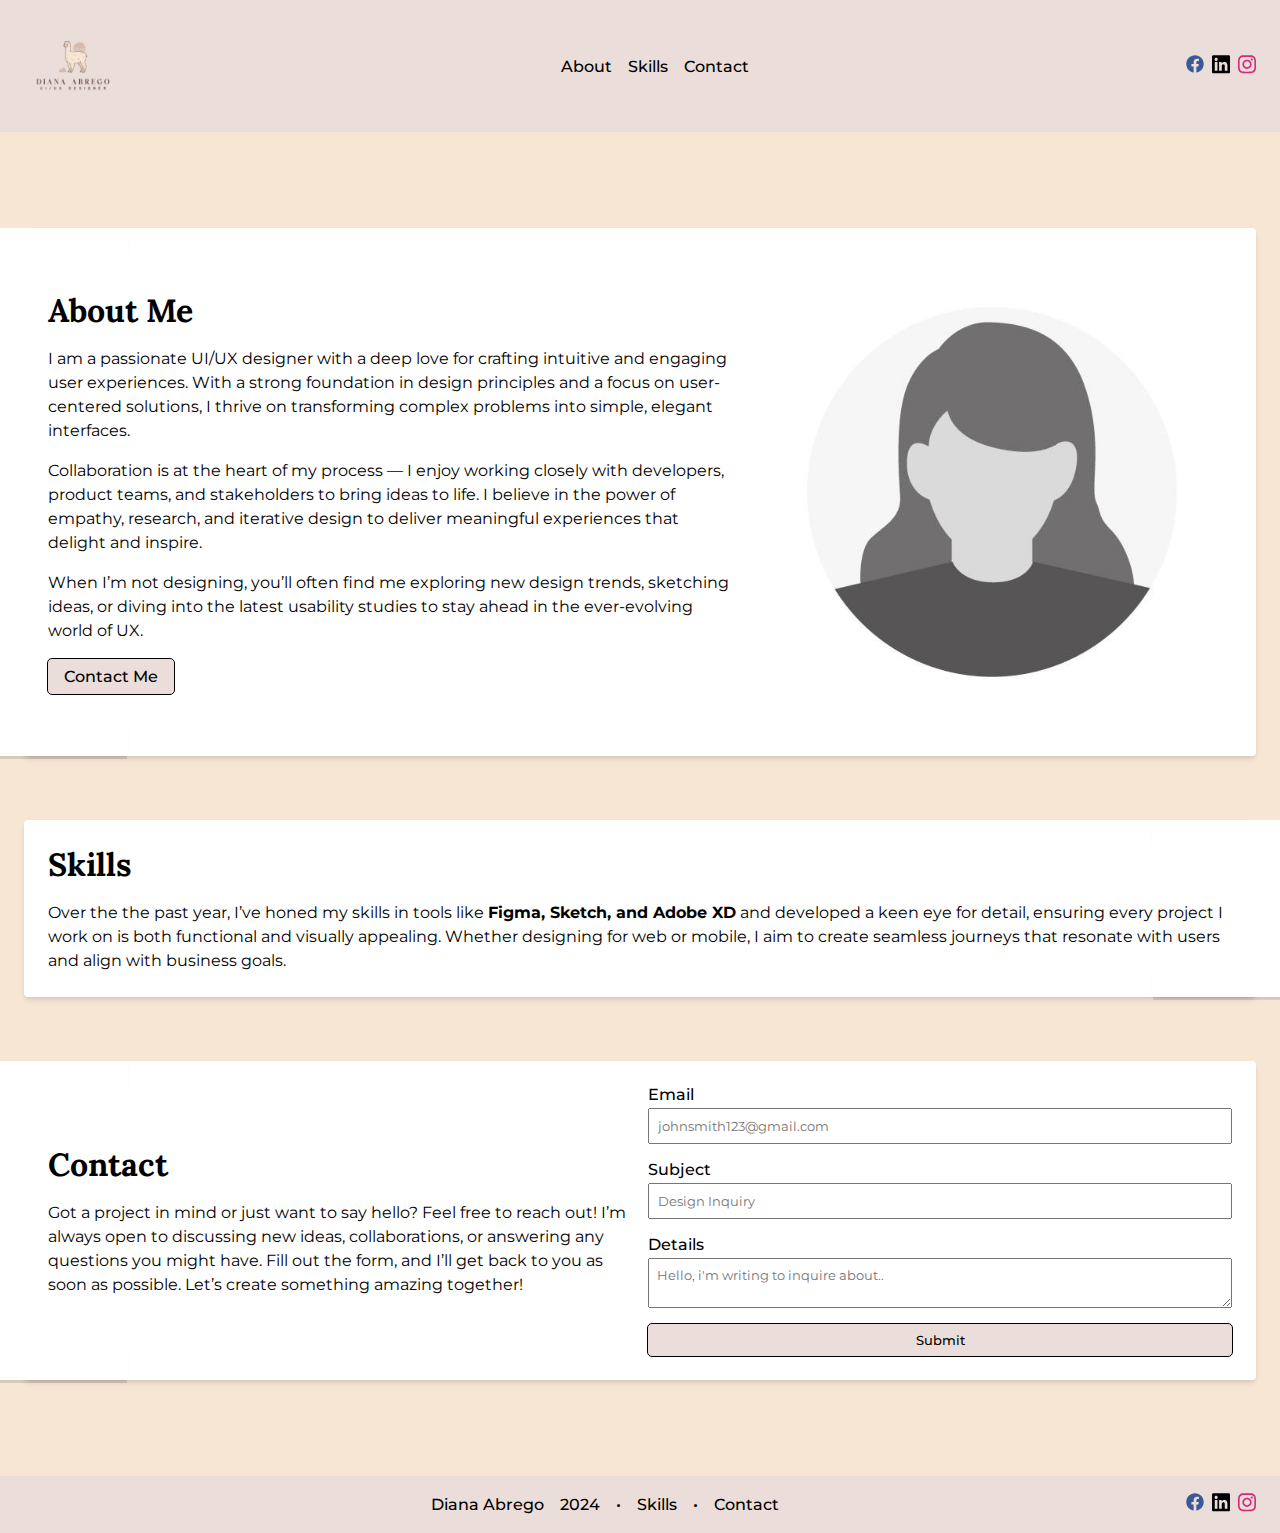
<file: index.html>
<!DOCTYPE html>
<html lang="en">

<head>
    <meta charset="UTF-8">
    <meta name="viewport" content="width=device-width, initial-scale=1.0">
    <title>Diana Abrego | UI/UX Designer</title>
    <link rel="preconnect" href="https://fonts.gstatic.com" crossorigin>
    <link
        href="https://fonts.googleapis.com/css2?family=Lora:ital,wght@0,400..700;1,400..700&family=Montserrat:ital,wght@0,100..900;1,100..900&display=swap"
        rel="stylesheet">
    <link rel="stylesheet" href="./reset.css">
    <link rel="stylesheet" href="./index.css">
</head>

<body>
    <!-- Header -->
    <header class="box-shadow">
        <div class="container">
            <!-- Logo / Homepage link -->
            <a href="#home" id="logo-link">
                <img src="./logo.png" alt="Diana Abrego logo" id="logo-img">
            </a>
            <!-- Main navigation links -->
            <nav>
                <ul>
                    <li><a href="#about">About</a></li>
                    <li><a href="#skills">Skills</a></li>
                    <li><a href="#contact">Contact</a></li>
                </ul>
            </nav>
            <!-- Social media links -->
            <ul class="social-media-list">
                <li>
                    <a href="https://facebook.com/diana.abrego" target="_blank"><svg class="facebook-icon"
                            xmlns="http://www.w3.org/2000/svg"
                            viewBox="0 0 512 512"><!--!Font Awesome Free 6.6.0 by @fontawesome - https://fontawesome.com License - https://fontawesome.com/license/free Copyright 2024 Fonticons, Inc.-->
                            <path
                                d="M504 256C504 119 393 8 256 8S8 119 8 256c0 123.8 90.7 226.4 209.3 245V327.7h-63V256h63v-54.6c0-62.2 37-96.5 93.7-96.5 27.1 0 55.5 4.8 55.5 4.8v61h-31.3c-30.8 0-40.4 19.1-40.4 38.7V256h68.8l-11 71.7h-57.8V501C413.3 482.4 504 379.8 504 256z" />
                        </svg></a>
                </li>
                <li>
                    <a href="https://linkedin.com/diana.abrego" target="_blank"><svg class="linkedin-icon"
                            xmlns="http://www.w3.org/2000/svg"
                            viewBox="0 0 448 512"><!--!Font Awesome Free 6.7.1 by @fontawesome - https://fontawesome.com License - https://fontawesome.com/license/free Copyright 2024 Fonticons, Inc.-->
                            <path
                                d="M416 32H31.9C14.3 32 0 46.5 0 64.3v383.4C0 465.5 14.3 480 31.9 480H416c17.6 0 32-14.5 32-32.3V64.3c0-17.8-14.4-32.3-32-32.3zM135.4 416H69V202.2h66.5V416zm-33.2-243c-21.3 0-38.5-17.3-38.5-38.5S80.9 96 102.2 96c21.2 0 38.5 17.3 38.5 38.5 0 21.3-17.2 38.5-38.5 38.5zm282.1 243h-66.4V312c0-24.8-.5-56.7-34.5-56.7-34.6 0-39.9 27-39.9 54.9V416h-66.4V202.2h63.7v29.2h.9c8.9-16.8 30.6-34.5 62.9-34.5 67.2 0 79.7 44.3 79.7 101.9V416z" />
                        </svg></a>
                </li>
                <li>
                    <a href="https://instagram.com/test-instagram-id" target="_blank">
                        <svg xmlns="http://www.w3.org/2000/svg" class="instagram-icon"
                            viewBox="0 0 448 512"><!--!Font Awesome Free 6.6.0 by @fontawesome - https://fontawesome.com License - https://fontawesome.com/license/free Copyright 2024 Fonticons, Inc.-->
                            <path
                                d="M224.1 141c-63.6 0-114.9 51.3-114.9 114.9s51.3 114.9 114.9 114.9S339 319.5 339 255.9 287.7 141 224.1 141zm0 189.6c-41.1 0-74.7-33.5-74.7-74.7s33.5-74.7 74.7-74.7 74.7 33.5 74.7 74.7-33.6 74.7-74.7 74.7zm146.4-194.3c0 14.9-12 26.8-26.8 26.8-14.9 0-26.8-12-26.8-26.8s12-26.8 26.8-26.8 26.8 12 26.8 26.8zm76.1 27.2c-1.7-35.9-9.9-67.7-36.2-93.9-26.2-26.2-58-34.4-93.9-36.2-37-2.1-147.9-2.1-184.9 0-35.8 1.7-67.6 9.9-93.9 36.1s-34.4 58-36.2 93.9c-2.1 37-2.1 147.9 0 184.9 1.7 35.9 9.9 67.7 36.2 93.9s58 34.4 93.9 36.2c37 2.1 147.9 2.1 184.9 0 35.9-1.7 67.7-9.9 93.9-36.2 26.2-26.2 34.4-58 36.2-93.9 2.1-37 2.1-147.8 0-184.8zM398.8 388c-7.8 19.6-22.9 34.7-42.6 42.6-29.5 11.7-99.5 9-132.1 9s-102.7 2.6-132.1-9c-19.6-7.8-34.7-22.9-42.6-42.6-11.7-29.5-9-99.5-9-132.1s-2.6-102.7 9-132.1c7.8-19.6 22.9-34.7 42.6-42.6 29.5-11.7 99.5-9 132.1-9s102.7-2.6 132.1 9c19.6 7.8 34.7 22.9 42.6 42.6 11.7 29.5 9 99.5 9 132.1s2.7 102.7-9 132.1z" />
                        </svg></a>
                </li>
            </ul>
        </div>
    </header>

    <main>
        <div class="container section-before" id="about">
            <section class="box-shadow">
                <div class="main-content-section">
                    <h1>About Me</h1>
                    <p>I am a passionate UI/UX designer with a deep love for crafting intuitive and engaging user
                        experiences. With a strong foundation in design principles and a focus on user-centered
                        solutions, I thrive on transforming complex problems into simple, elegant interfaces.</p>

                    <p>Collaboration is at the heart of my process — I enjoy working closely with developers, product
                        teams, and stakeholders to bring ideas to life. I believe in the power of empathy, research, and
                        iterative design to deliver meaningful experiences that delight and inspire.</p>

                    <p>When I’m not designing, you’ll often find me exploring new design trends, sketching ideas, or
                        diving into the latest usability studies to stay ahead in the ever-evolving world of UX.</p>
                    <a href="#contact" class="button">Contact Me</a>
                </div>
                <img src="./profile-placeholder.jpg" alt="profile picture placeholder" id="profile-picture">
            </section>
        </div>
        <div class="container section-after" id="skills">
            <section class="box-shadow">
                <div class="main-content-section">
                    <h1>Skills</h1>
                    <p>Over the the past year, I’ve honed my skills in tools like <b>Figma, Sketch, and Adobe XD</b> and
                        developed a keen eye for detail, ensuring every project I work on is both functional and
                        visually appealing. Whether designing for web or mobile, I aim to create seamless journeys that
                        resonate with users and align with business goals.</p>
                </div>
            </section>
        </div>
        <div class="container section-before" id="contact">
            <section class="box-shadow">
                <div class="main-content-section">
                    <h1>Contact</h1>
                    <p>Got a project in mind or just want to say hello? Feel free to reach out! I’m always open to
                        discussing new ideas, collaborations, or answering any questions you might have. Fill out the
                        form, and I’ll get back to you as soon as possible. Let’s create something amazing together!</p>
                </div>
                <div>
                    <form action="#">
                        <div>
                            <label for="email">Email</label>
                            <input type="text" name="email" placeholder="johnsmith123@gmail.com">
                        </div>
                        <div>
                            <label for="subject">Subject</label>
                            <input type="text" name="subject" placeholder="Design Inquiry">
                        </div>
                        <div>
                            <label for="details">Details</label>
                            <textarea name="details" placeholder="Hello, i'm writing to inquire about.."></textarea>
                        </div>
                        <input type="submit" id="submit" class="button">
                    </form>
                </div>
            </section>
        </div>
    </main>

    <!-- Footer -->
    <footer class="box-shadow">
        <div class="container">
            <div class="footer-right"></div>
            <div class="footer-middle">
                <nav>
                    <ul>
                        <li><a href="#about">Diana Abrego</a></li>
                        <li><a href="#about">2024</a></li>•
                        <li><a href="#skills">Skills</a></li>•
                        <li><a href="#contact">Contact</a></li>
                    </ul>
                </nav>
            </div>
            <!-- Social media links -->
            <div class="footer-right">
                <ul class="social-media-list">
                    <li>
                        <a href="https://facebook.com/diana.abrego" target="_blank"><svg class="facebook-icon"
                                xmlns="http://www.w3.org/2000/svg"
                                viewBox="0 0 512 512"><!--!Font Awesome Free 6.6.0 by @fontawesome - https://fontawesome.com License - https://fontawesome.com/license/free Copyright 2024 Fonticons, Inc.-->
                                <path
                                    d="M504 256C504 119 393 8 256 8S8 119 8 256c0 123.8 90.7 226.4 209.3 245V327.7h-63V256h63v-54.6c0-62.2 37-96.5 93.7-96.5 27.1 0 55.5 4.8 55.5 4.8v61h-31.3c-30.8 0-40.4 19.1-40.4 38.7V256h68.8l-11 71.7h-57.8V501C413.3 482.4 504 379.8 504 256z" />
                            </svg></a>
                    </li>
                    <li>
                        <a href="https://linkedin.com/diana.abrego" target="_blank"><svg class="linkedin-icon"
                                xmlns="http://www.w3.org/2000/svg"
                                viewBox="0 0 448 512"><!--!Font Awesome Free 6.7.1 by @fontawesome - https://fontawesome.com License - https://fontawesome.com/license/free Copyright 2024 Fonticons, Inc.-->
                                <path
                                    d="M416 32H31.9C14.3 32 0 46.5 0 64.3v383.4C0 465.5 14.3 480 31.9 480H416c17.6 0 32-14.5 32-32.3V64.3c0-17.8-14.4-32.3-32-32.3zM135.4 416H69V202.2h66.5V416zm-33.2-243c-21.3 0-38.5-17.3-38.5-38.5S80.9 96 102.2 96c21.2 0 38.5 17.3 38.5 38.5 0 21.3-17.2 38.5-38.5 38.5zm282.1 243h-66.4V312c0-24.8-.5-56.7-34.5-56.7-34.6 0-39.9 27-39.9 54.9V416h-66.4V202.2h63.7v29.2h.9c8.9-16.8 30.6-34.5 62.9-34.5 67.2 0 79.7 44.3 79.7 101.9V416z" />
                            </svg></a>
                    </li>
                    <li>
                        <a href="https://instagram.com/test-instagram-id" target="_blank">
                            <svg xmlns="http://www.w3.org/2000/svg" class="instagram-icon"
                                viewBox="0 0 448 512"><!--!Font Awesome Free 6.6.0 by @fontawesome - https://fontawesome.com License - https://fontawesome.com/license/free Copyright 2024 Fonticons, Inc.-->
                                <path
                                    d="M224.1 141c-63.6 0-114.9 51.3-114.9 114.9s51.3 114.9 114.9 114.9S339 319.5 339 255.9 287.7 141 224.1 141zm0 189.6c-41.1 0-74.7-33.5-74.7-74.7s33.5-74.7 74.7-74.7 74.7 33.5 74.7 74.7-33.6 74.7-74.7 74.7zm146.4-194.3c0 14.9-12 26.8-26.8 26.8-14.9 0-26.8-12-26.8-26.8s12-26.8 26.8-26.8 26.8 12 26.8 26.8zm76.1 27.2c-1.7-35.9-9.9-67.7-36.2-93.9-26.2-26.2-58-34.4-93.9-36.2-37-2.1-147.9-2.1-184.9 0-35.8 1.7-67.6 9.9-93.9 36.1s-34.4 58-36.2 93.9c-2.1 37-2.1 147.9 0 184.9 1.7 35.9 9.9 67.7 36.2 93.9s58 34.4 93.9 36.2c37 2.1 147.9 2.1 184.9 0 35.9-1.7 67.7-9.9 93.9-36.2 26.2-26.2 34.4-58 36.2-93.9 2.1-37 2.1-147.8 0-184.8zM398.8 388c-7.8 19.6-22.9 34.7-42.6 42.6-29.5 11.7-99.5 9-132.1 9s-102.7 2.6-132.1-9c-19.6-7.8-34.7-22.9-42.6-42.6-11.7-29.5-9-99.5-9-132.1s-2.6-102.7 9-132.1c7.8-19.6 22.9-34.7 42.6-42.6 29.5-11.7 99.5-9 132.1-9s102.7-2.6 132.1 9c19.6 7.8 34.7 22.9 42.6 42.6 11.7 29.5 9 99.5 9 132.1s2.7 102.7-9 132.1z" />
                            </svg></a>
                    </li>
                </ul>
            </div>
        </div>
    </footer>
</body>

</html>
</file>
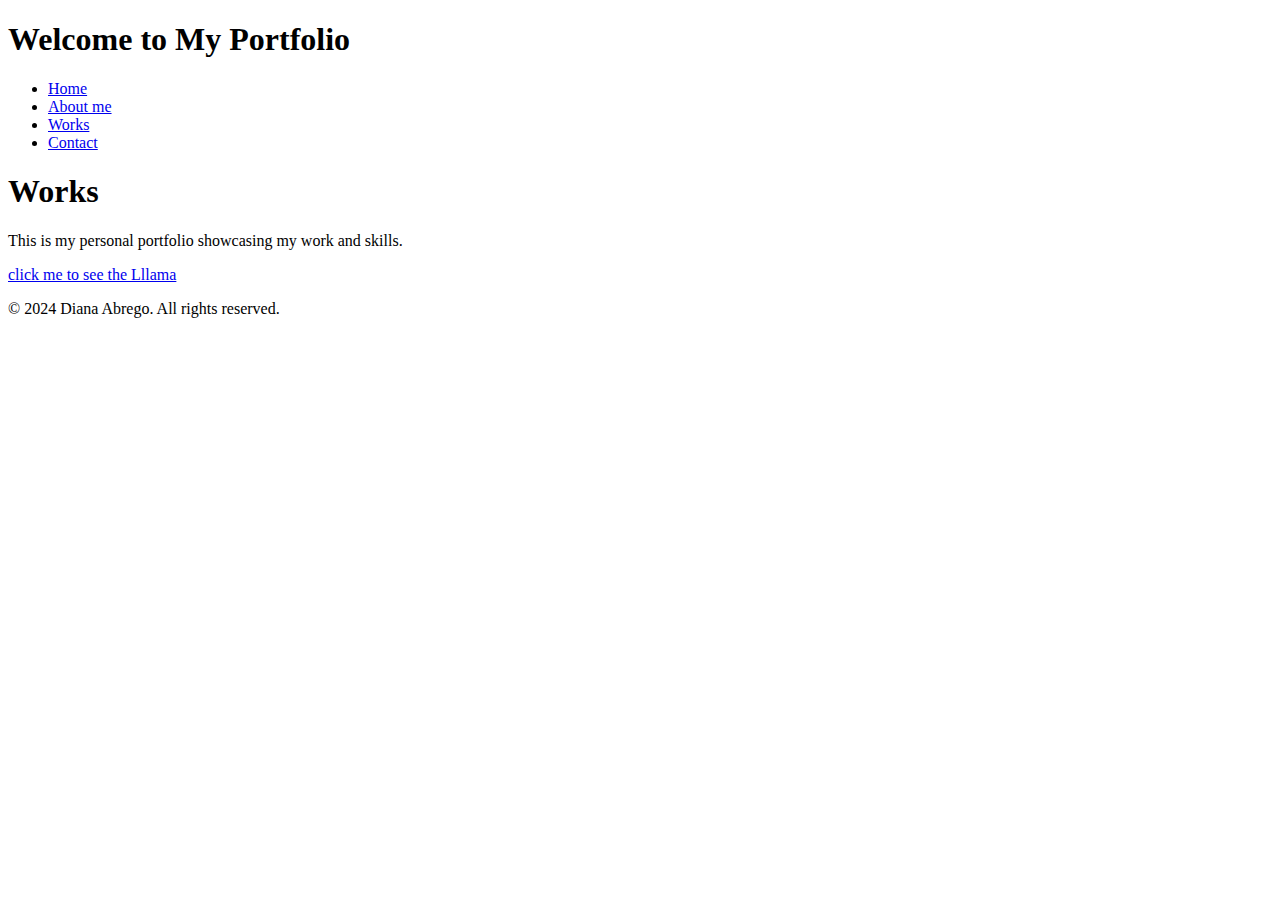
<file: works.html>
<!DOCTYPE html>
<html lang="en">

<head>
  <meta charset="UTF-8">
  <meta name="viewport" content="width=device-width, initial-scale=1.0">
  <title>Diana Abrego | UI/UX Design Specialist</title>
</head>

<body>
  <header>
    <h1>Welcome to My Portfolio</h1>
    <nav>
      <ul>
        <li><a href="./index.html">Home</a></li>
        <li><a href="./about.html">About me</a></li>
        <li><a href="./works.html">Works</a></li>
        <li><a href="./contact.html">Contact</a></li>
      </ul>
    </nav>
  </header>
  <main>
    <section>
      <h1>Works</h1>
      <p>This is my personal portfolio showcasing my work and skills.</p>
      <a href="https://images.unsplash.com/photo-1552474705-dd8183e00901?q=80&w=1587&auto=format&fit=crop&ixlib=rb-4.0.3&ixid=M3wxMjA3fDB8MHxwaG90by1wYWdlfHx8fGVufDB8fHx8fA%3D%3D"
        target="_blank">click me to see the Lllama</a>
    </section>
  </main>
  <footer>
    <p>&copy; 2024 Diana Abrego. All rights reserved.</p>
  </footer>
</body>
</file>
<file: index.css>
/* Layout */
body {
    display: grid;
    grid-template-columns: 20% auto 20%;
    grid-auto-rows: auto;
    overflow-x: hidden;

    > * {
        grid-column: span 3;
    }
}

/* Navigation Styles */
#logo-link {
    display: flex;
    justify-content: center;
}
#logo-img {
    height: 100px;
    width: auto;
}
header {
    background-color: #ebddd9;
    max-height: fit-content;
}
header .container {
    display: flex;
    justify-content: space-between;
    gap: 16px;
    padding-top: 16px;
    padding-bottom: 16px;
}

/* Navigation Mobile Styles */
@media (max-width: 480px) {
    header .container {
        flex-direction: column;
    }
}

nav {
    display: flex;
    align-items: center;
    justify-content: center;
}
nav ul {
    display: flex;
    flex-wrap: wrap;
    gap: 16px;
    font-weight: 500;
    justify-content: center;
}

nav ul li a {
    border-bottom: 1px solid transparent;
}

nav ul li a:hover {
    transition: border 150ms ease-in;
    border-bottom: 1px solid black;
}

.social-media-list {
    display: flex;
    gap: 8px;
    align-items: center;
    padding: 0;
    justify-content: center;
}

.social-media-list svg {
    width: 18px;
}

.facebook-icon {
    fill: #3b5998;
}
.linkedin-icon {
    fill: black;
}
.instagram-icon {
    fill: #d62976;
}

/* Main Styles */
main {
    display: flex;
    flex-direction: column;
    gap: 64px;
    padding-top: 96px;
    padding-bottom: 96px;
    background-color: rgb(247, 230, 212);
}

main section {
    padding: 24px;
    border-radius: 4px;
    background-color: white;
}

#about section,
#contact section {
    display: flex;
    gap: 16px;
}

#skills,
#about,
#contact {
    position: relative;
}

#skills .main-content-section,
#about .main-content-section,
#contact .main-content-section {
    display: flex;
    justify-content: center;
    align-items: flex-start;
    gap: 16px;
    flex-direction: column;
    background-color: white;
}

#skills section > div,
#about section > div,
#contact section > div {
    z-index: 1;
    position: relative;
}

.section-before::before {
    content: '';
    position: absolute;
    left: -90%;
    z-index: 0;
    top: 0;
    width: 100%;
    height: 100%;
    background-color: white;
    box-shadow: 0 4px 0px -1px rgb(0 0 0 / 0.1), 0 2px 4px -2px rgb(0 0 0 / 0.1);
}

.section-after::after {
    content: '';
    position: absolute;
    right: -90%;
    z-index: 0;
    top: 0;
    width: 100%;
    height: 100%;
    background-color: white;
    box-shadow: 0 4px 0px -1px rgb(0 0 0 / 0.1), 0 2px 4px -2px rgb(0 0 0 / 0.1);
}

#profile-picture {
    max-width: 480px;
    width: 100%;
    border-radius: 100%;
    height: auto;
}

#profile-picture:hover {
    transform: rotate(360deg);
    transition: all 300ms ease-in-out;
}

#contact section > div {
    width: 100%;
}

#contact form {
    display: flex;
    flex-direction: column;
    gap: 16px;
}

#contact form > div {
    display: flex;
    flex-direction: column;
    gap: 4px;
}

#contact form input,
#contact form textarea {
    padding: 8px;
}

#contact form label {
    font-weight: 500;
}

/* Main Mobile Styles */
@media (max-width: 480px) {
    main {
        gap: 32px;
        padding-top: 48px;
        padding-bottom: 48px;
    }

    main section {
        padding: 16px;
    }
}

@media (max-width: 992px) {
    #about section,
    #contact section {
        flex-direction: column;
        align-items: center;
    }
}

/* Footer Styles */
footer {
    background-color: #ebddd9;
}
footer .container {
    padding-top: 16px;
    padding-bottom: 16px;
    display: flex;
    justify-content: space-between;
    gap: 16px;
}

.footer-middle {
    display: flex;
}

/* Footer Mobile Styles */
@media (max-width: 480px) {
    footer .container {
        flex-direction: column;
        align-items: center;
    }
}

/* Common Styles */

h1,
label,
p {
    top: 0px;
    transition: all 150ms;
    position: relative;
}

h1:hover,
label:hover,
p:hover {
    top: -4px;
}

h1:hover {
    top: 0;
    transform: scale(1.15);
}

.button {
    cursor: pointer;
    border: 0;
    padding: 8px 16px;
    transition: all 150ms ease-in;
    background-color: #ebddd9;
    outline: 1px solid black;
    color: black;
    font-weight: 500;
    border-radius: 4px;
}

.button:hover {
    background-color: black;
    color: #ebddd9;
    outline: 1px solid white;
    opacity: 1;
}

.container {
    max-width: 1368px;
    margin: 0 auto;
    padding-left: 24px;
    padding-right: 24px;
}

.box-shadow {
    box-shadow: 0 4px 6px -1px rgb(0 0 0 / 0.1), 0 2px 4px -2px rgb(0 0 0 / 0.1);
}
</file>
